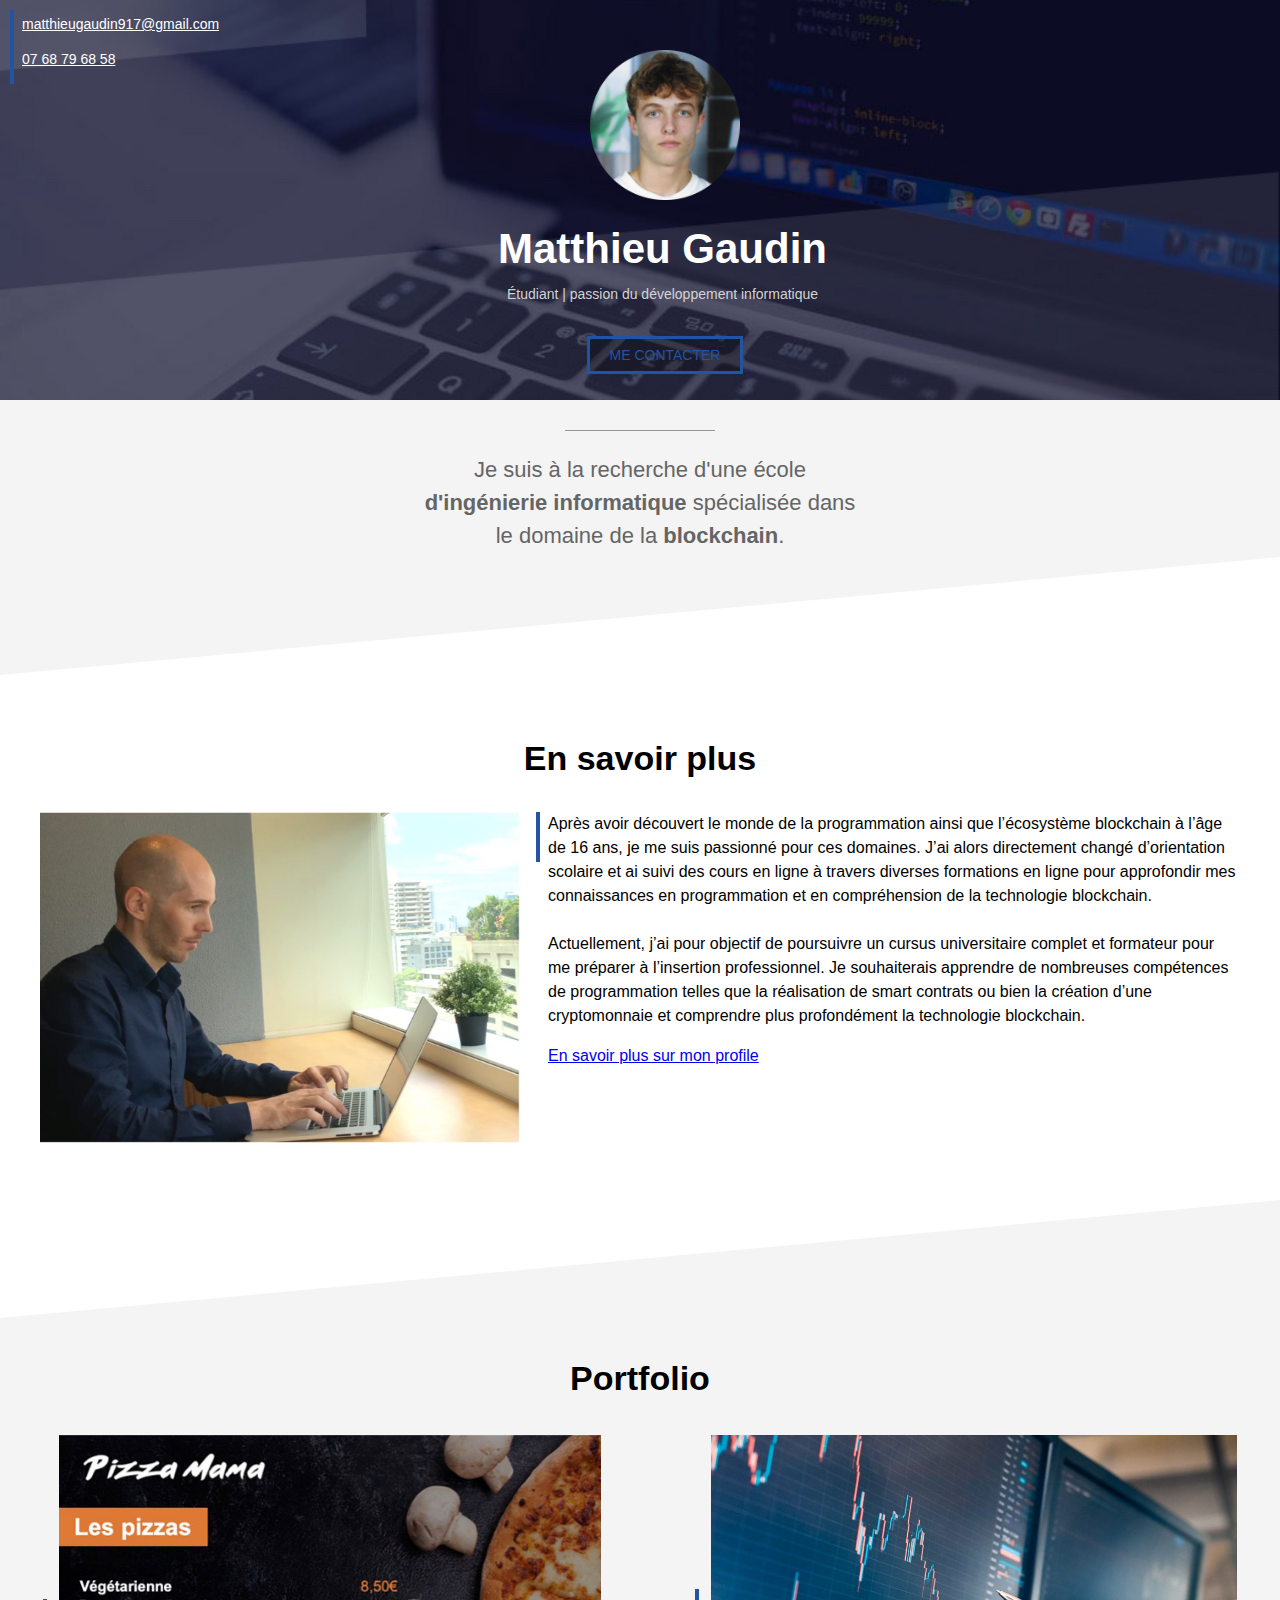
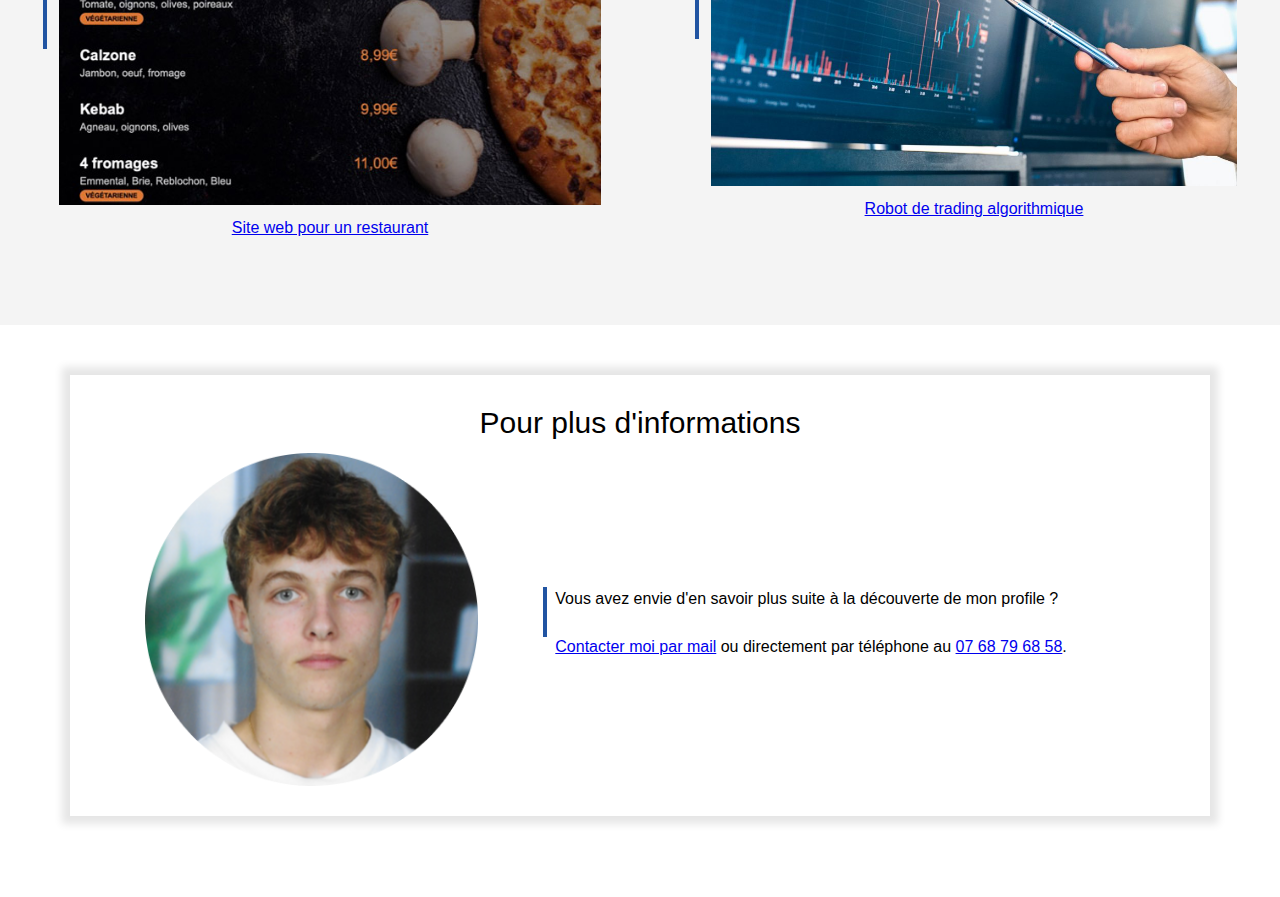
<file: index.html>
<!DOCTYPE html>
    <html lang="fr">
    <head>
        <meta charset="UTF-8">
        <meta http-equiv="X-UA-Compatible" content="IE=edge">
        <meta name="viewport" content="width=device-width, initial-scale=1.0">
        <title>Matthieu Gaudin</title>
        <link rel="stylesheet" href="siteproV2.css">
    </head>
    <body scroling="no">

        <!--COUVERTURE-->

        <div class="cover">
            <img class="cover-profile" src="profile.png">
            <h1 class="marge-title">Matthieu Gaudin</h1>
            <p class="marge-title">Étudiant | passion du développement informatique</p>
            <div style="text-align: center;">
            <div class="contact-buttun">
                <p><a href="tel:+33768796858">ME CONTACTER</a></p>
            </div>
            </div>
            <div class="cover-contact">
                <p><a href="mailto:matthieugaudin917@gmail.com">matthieugaudin917@gmail.com</a></p>
                <p><a href="tel:+33768796858">07 68 79 68 58</a></p>
            </div>
        </div>

    <!--SECTION GRISE 1-->

    <div class="sectiongrise1 section" style="height: 275px;">
        <div class="separateur"></div>
        <p>Je suis à la recherche d'une école <b>d'ingénierie informatique</b> spécialisée dans le domaine de la<b> blockchain</b>.</p>
    </div>

    <!--SECTION BLANCHE 1-->

    <div class="sectionblanche1 section" srcolling="no">
            <h2>En savoir plus</h2>
            <img src="profile2.jpg" class="col-contenu">
            <div class="float-right col-contenu">
                <div class="text-ligne-verticale ">
                    <p>Après avoir découvert le monde de la programmation ainsi que l’écosystème blockchain à l’âge de 16 ans, je me suis passionné pour ces domaines. J’ai alors directement changé d’orientation scolaire et ai suivi des cours en ligne à travers diverses formations en ligne pour approfondir mes connaissances en programmation et en compréhension de la technologie blockchain. 
                        <br><br>
                        Actuellement, j’ai pour objectif de poursuivre un cursus universitaire complet et formateur pour me préparer à l’insertion professionnel. Je souhaiterais apprendre de nombreuses compétences de programmation telles que la réalisation de smart contrats ou bien la création d’une cryptomonnaie et comprendre plus profondément la technologie blockchain.
                        <br>
                    </p>
                    <a href="CV_gaudinmatthieu.docx" traget="_blank">En savoir plus sur mon profile</a>
                </div>
            </div>
        </div>
    

    <!--SECTION GRISE 2-->

    <div class="sectiongrise2 section">
        <h2>Portfolio</h2>
        <table class="colonne-portfolio" style="display: inline-block;">
            <tr>
                <td><div class="barre-verticale"></div></td>
                <td><a href="portfolio1.html"><img style="width: 100%" src="project1small.jpg"></a></td>
            </tr>
            <tr>
                <td></td>
                <td align="center"><a href="portfolio1.html" target="_blank">Site web pour un restaurant</a></td>
            </tr>
        </table>
        <table class="float-right colonne-portfolio">
            <tr>
                <td><div class="barre-verticale"></div></td>
                <td><a href="#"><img style="width: 100%;" src="project2.jpg"></a></td>
            </tr>
            <tr>
                <td></td>
                <td align="center"><a href="#">Robot de trading algorithmique</a></td>
            </tr>
        </table>
    </div>

    <!--SECTION BLANCHE FRAME-->
        <iframe src="contact-frame.html" scrolling="no"></iframe>
    </body>
</html>
</file>
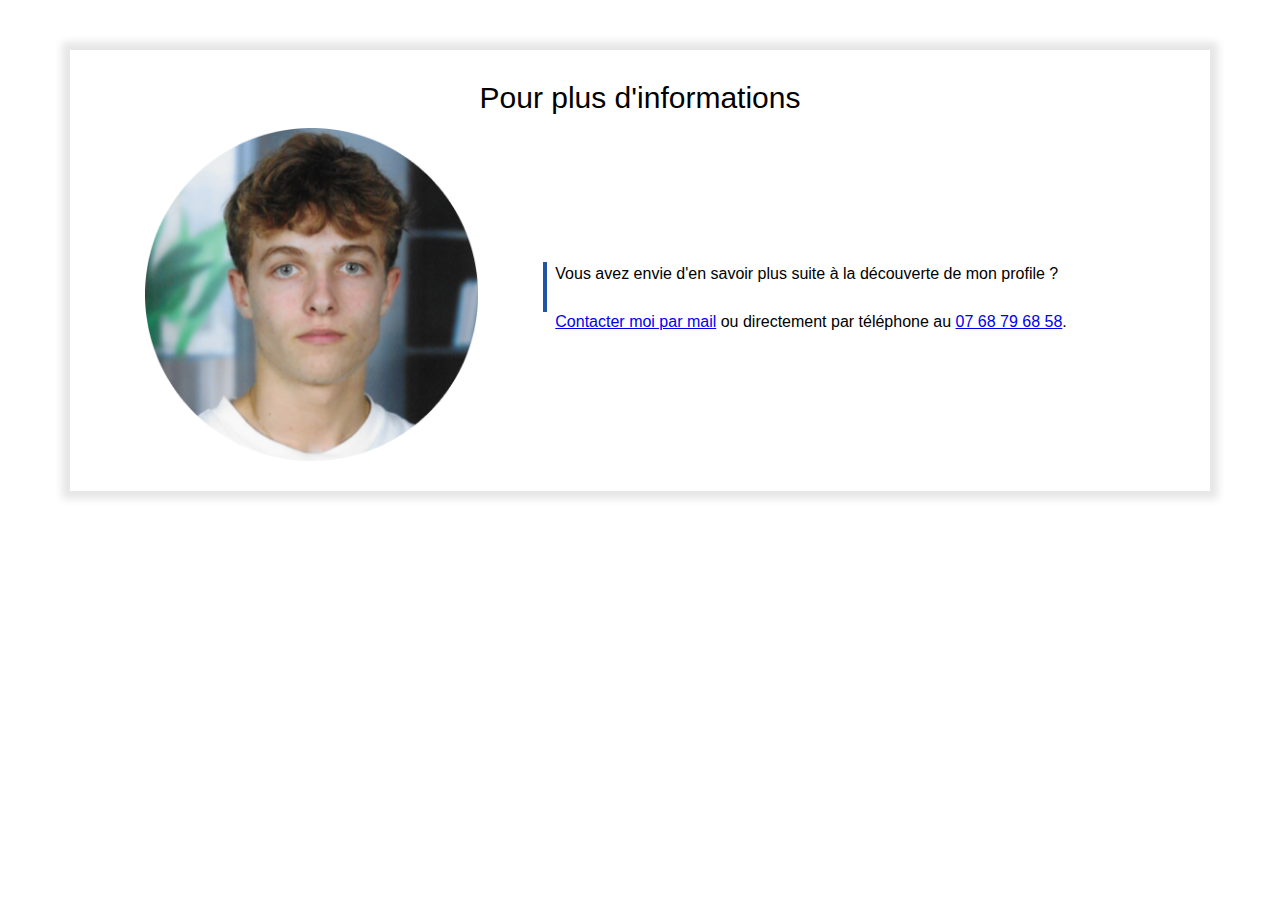
<file: contact-frame.html>
<!DOCTYPE html>
<html lang="fr">
<head>
    <meta charset="UTF-8">
    <meta http-equiv="X-UA-Compatible" content="IE=edge">
    <meta name="viewport" content="width=device-width, initial-scale=1.0">
    <link rel="stylesheet" href="siteproV2.css">
</head>
<body>
    <div class="separateur display-mobile"></div>
        <div class="frame">
            <p class="frametitle">Pour plus d'informations</p>
            <table style="width: 100%">
                <tr>
                    <td valign="top" align="center"><img src="profile.png" style="width: 80%;"></td>
                    <td>
                        <div class="text-ligne-verticale" style="margin-left: 20px;">
                            <p>Vous avez envie d'en savoir plus suite à la découverte de mon profile ?
                            <br> <br> <a href="#">Contacter moi par mail</a> ou directement par téléphone au <a href="#">07 68 79 68 58</a>.</p>
                    </div>
                    </td>
                </tr>
            </table>
        </div>
</body>
</file>
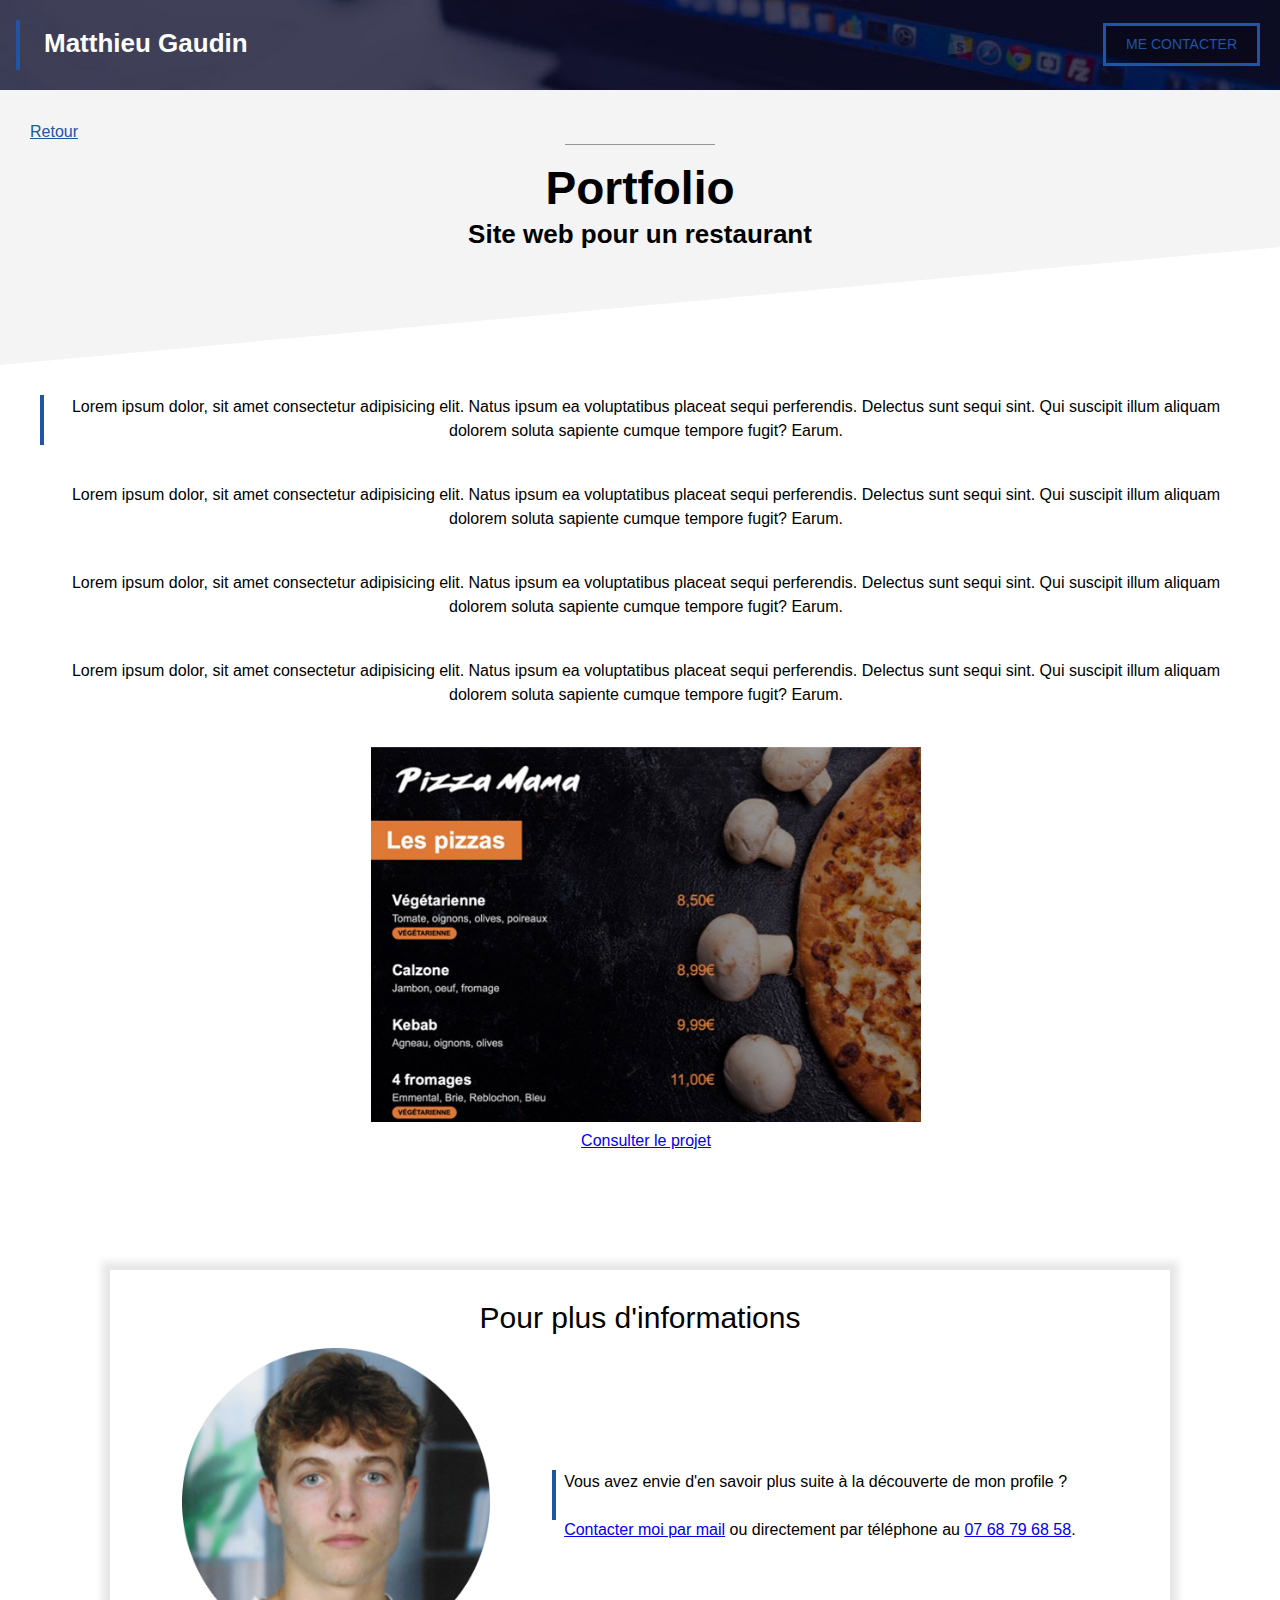
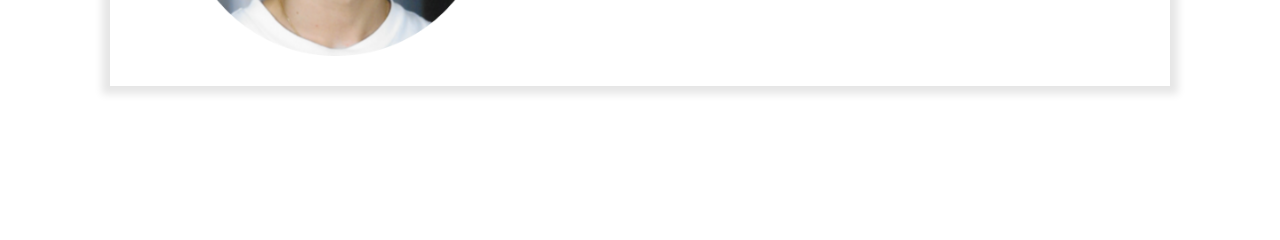
<file: portfolio1.html>
<!DOCTYPE html>
<html lang="fr">
<head>
    <meta charset="UTF-8">
    <meta http-equiv="X-UA-Compatible" content="IE=edge">
    <meta name="viewport" content="width=device-width, initial-scale=1.0">
    <title>Portfolio - Site web pour un restaurant</title>
    <link rel="stylesheet" href="siteproV2.css">
</head>
<body>

    <!--HEADER-->

    <div class="portfolio-header">
        <div class="text-ligne-verticale"
        style="margin-left: 16px; margin-top: 20px; ">
            <p class="portfolio-header-title">Matthieu Gaudin</p>
        </div>
            <a class="contact-buttun-protfolio" 
            href="mailto:matthieugaudin917@gmail.com">ME CONTACTER</a>
    </div>


    <!--SECTION GRISE-->

    <div class="section sectiongrise1">
        <a class="portfolio-back" href="siteproV2.html">Retour</a>
        <div class="separateur"></div>
            <div class="portfolio-title">
                <h1>Portfolio</h1>
                <h2>Site web pour un restaurant</h2>
            </div>
        </div>
    </div>

    <!--SECTION CONTENU-->

    <div class="sectioncontenu section" scrolling="no">
        <div class="text-ligne-verticale" scrolling="no">
            <p>Lorem ipsum dolor, sit amet consectetur adipisicing elit. Natus ipsum ea voluptatibus placeat sequi perferendis. Delectus sunt sequi sint. Qui suscipit illum aliquam dolorem soluta sapiente cumque tempore fugit? Earum.</p>
            <br>
            <p>Lorem ipsum dolor, sit amet consectetur adipisicing elit. Natus ipsum ea voluptatibus placeat sequi perferendis. Delectus sunt sequi sint. Qui suscipit illum aliquam dolorem soluta sapiente cumque tempore fugit? Earum.</p>
            <br>
            <p>Lorem ipsum dolor, sit amet consectetur adipisicing elit. Natus ipsum ea voluptatibus placeat sequi perferendis. Delectus sunt sequi sint. Qui suscipit illum aliquam dolorem soluta sapiente cumque tempore fugit? Earum.</p>
            <br>
            <p>Lorem ipsum dolor, sit amet consectetur adipisicing elit. Natus ipsum ea voluptatibus placeat sequi perferendis. Delectus sunt sequi sint. Qui suscipit illum aliquam dolorem soluta sapiente cumque tempore fugit? Earum.</p>
            <br>
            <a href="#"><img style="width: 70%; max-width: 550px;" src="project1small.jpg"></a><br>
            <a href="#">Consulter le projet</a>
        </div>
    </div>

    <!--FRAME-->
    <div class="section" style="height: 650px;">
        <iframe src="contact-frame.html" scrolling="no"></iframe>
    </div>
    </body>
</html>
</file>
<file: siteproV2.css>
/*Page d'acceuil*/

* {
    box-sizing: border-box;
}

:root {
    --coor1: #2154A2; 
    --color2: #F4F4F4; 
}
body {
    margin: 0px;
    font-family: Arial; 
    line-height: 1.5; 
}

iframe {
    width: 100%;
    border: none; 
    height: 565px;
}


div.frame {
    margin: 50px 70px;
    padding: 20px 30px; 
    margin-bottom: 50px;
    background-color: white; 
    box-shadow: 0px 0px 8px 8px rgba(0, 0, 0, 0.1);
}

div.cover {
    background: url(cover_overlay.png), url(cover.jpg);
    background-repeat: no-repeat;
    background-position: center; 
    background-size: cover; 
    height: 400px; 
    position: relative; 
}

img.cover-profile {
    height: 150px; 
    position: relative; 
    left: 50%; 
    margin-left: -50px; 
    margin-top: 50px
    
}

.marge-title {
    margin-left: 45px;
}

h1 {
    color: white; 
    text-align: center;
    font-size: 42px; 
    margin-top: 10px;
    margin-bottom: 0px;
}

h2 {
    text-align: center; 
    font-size: 34px; 
}

div.cover p {
    color: lightgrey; 
    text-align: center;
    margin-top: 4px; 
    font-size: 14px
}

div.cover-contact p:first-child {
    margin-bottom: 14px; 
}

div.cover-contact {
        position: absolute;
        color: white; 
        top: 10px; 
        left: 10px;
        border-left: 4px solid var(--coor1); 
        padding-left: 8px; 
}

div.cover-contact p {
    text-align: left; 
} 
div.cover-contact * {
    color: white; 
    font-size: 14px; 
}

div.contact-buttun a{
    color: var(--coor1); 
    background-color: #00000040;
    padding: 8px 20px; 
    border: 3px solid var(--coor1);
    text-decoration: none; 
    margin-left: 50px;
    margin-top: 0px;
}

div.contact-buttun a:hover {
    color: white; 
    border: 3px solid white; 
}

div.contact-buttun{
    margin-top: 40px; 
}

div.sectiongrise1 {
    background: url(triangle2white.svg);
    background-color: var(--color2);
    height: 275px; 
    background-repeat: no-repeat;
    background-position: center bottom;
    background-size: 100%;
    padding: 30px 40px 60px 40px; 
}

div.sectiongrise2 {
    background: url(triangle1white.svg);
    background-color: var(--color2);
    height: 725px; 
    background-repeat: no-repeat;
    background-position: center top;
    background-size: 100%;
    padding-top: 125px;
}

div.sectionblanche1 {
    height: 525px;
}

.section {
    padding-left: 40px;
    padding-right: 40px;
    padding-top: 30px;
    padding-bottom: 30px;
    height: 800px;
    overflow: auto;
}

.sectioncontenu {
    height: 825px;
    text-align: center;
}

div.sectiongrise1 p {
    text-align: center;
    font-size: 22px; 
    color: #656565; 
    max-width: 450px;
    margin-left: auto;
    margin-right: auto;
}

div.separateur {
    height: 1px;
    width: 150px; 
    background-color: #979797;
    position: relative;
    left: 50%;
    margin-left: -75px;
}

img.col-contenu {
    width: 40%;
}

div.col-contenu {
    width: 60%;
    padding-left: 16px;
    
}

.float-right {
    float: right;
    padding-left: 16px;
}

.text-ligne-verticale {
    margin-top: Opx;
    border-left: 4px solid var(--coor1); 
    padding-left: 8px;
    height: 50px;
    display: inline-block;
}

div.text-ligne-verticale p{
    margin-top: 0px;
}

div.barre-verticale {
    background-color: var(--coor1);
    height: 50px; 
    width: 4px; 
    margin-right: 8px;
}

.colonne-portfolio {
    width: 47%;
}


p.frametitle {
    font-size: 30px; 
    margin-top: 5px; 
    margin-bottom: 5px;
    text-align: center;
}

div.ligne-verticale-frame {
    margin-top: 0px;
    border-left: 4px solid var(--coor1); 
    padding-left: 8px;
    height: 50px;
    display: inline-block;
}

div.ligne-verticale-frame p {
    margin-top: 0px;
}

table.table-bottom {
    margin-left: 100px;
}

table.tabel1 tr td table {
    border-collapse: separate;
}



/*Portfolio*/

div.portfolio-header {
    background: url(cover.jpg) no-repeat center/cover;
    height: 90px;
    position: relative;
}

.display-mobile {
    display: none;
}

p.portfolio-header-title {
    color: white;
    font-weight: bold; 
    font-size: 26px;
    margin-top: 4px;
    margin-left: 8px;
    display: inline-block;
    padding-top: 4px;
    padding-left: 8px;
    display: block;
}

.contact-buttun-protfolio {
    color: var(--coor1); 
    background-color: #00000040;
    padding: 8px 20px; 
    border: 3px solid var(--coor1);
    text-decoration: none; 
    display: inline-block;
    margin-top: 3px;   
    font-size: 14px; 
    position: absolute; 
    right: 20px; 
    top: 20px;

}

div.portfolio-title h1 {
    color: black;
    font-size: 46px; 
    line-height: 1;
    padding-top: 10px;
}

div.portfolio-title h2 {
    color: black;
    font-size: 26px; 
    weight: normal; 
    line-height: 0.1;
}

a.portfolio-back {
    color: var(--coor1);
    margin-left: -10px; 
}



/*Responsive disgn*/

@media only screen and (max-width: 767px) {
    img.cover-profile {
        height: 90px; 
        margin-top: 75px
        
    }
    
    h1 {
        font-size: 38px; 
        margin-top: 6px;
        margin-bottom: 0px;
    }
    
    div.cover p {
        margin-top: 2px; 
        font-size: 13px
    }

    .section {
        padding-left: 20px;
        padding-right: 20px;
    }

    div.sectiongrise1 {
        padding-bottom: 40px;
    }

    h2 {
        font-size: 30px; 
    } 

    .col40 {
        width: 100%;
    }
    
    .col60 {
        width: 100%;
        
    }

    .colonne-portfolio {
        width: 100%;
        margin-bottom: 20px;
    }

    div.col-contenu {
        width: 100%;
        padding-left: 0px;
        margin-top: 20px;
        
    }

    iframe {
        width: 100%px;
        height: 275px;
        margin-top: 10px;
    }

    div.frame {
        margin: 0px 0px;
        padding: 0px 0px; 
        margin-bottom: 0px;
        margin-top: 0px;
        box-shadow: none; 
    }

    .portfolio-header-title {
        font-size: 20px;
        padding-top: 8px;
        padding-left: 8px;
    }

    .contact-buttun-protfolio {
        color: var(--coor1); 
        background-color: #00000040;
        padding: 5px 13px; 
        border: 3px solid var(--coor1);
        text-decoration: none; 
        display: inline-block;
        margin-top: 7px;   
        font-size: 12px; 
        position: absolute; 
        right: 5px; 
        top: 20px;
    
    }

    img.portfolio {
        width: 100%; 
    }

    .display-mobile {
        display: block;
    }

    div.sectiongrise1 {
        height: 275px;
    }

    .h2-portfolio {
        font-size: 10px; 
    }

    div.sectiongrise2 {
        height: 825px;
        padding-top: 75px;
    }

    img.col-contenu {
        display: none;
    }

    div.sectionblanche1 {
        height: 650px;
    }

    img.cover-profile {
        height: 170px; 
        left: 45%; 
    }

    div.cover-contact {
            top: 10px; 
            left: 10px;
    }
    
    div.contact-buttun a{
        margin-left: 20px;
        margin-top: 0px;
    }

    
    div.contact-buttun{
        margin-top: 20px; 
    }

    .marge-title {
        margin-left: 10px;
    }
    
    .sectioncontenu {
        height: 920px;
    }

    .separateur {
        margin-bottom: 50px;
        margin-top: 0px;
    }
}
</file>
